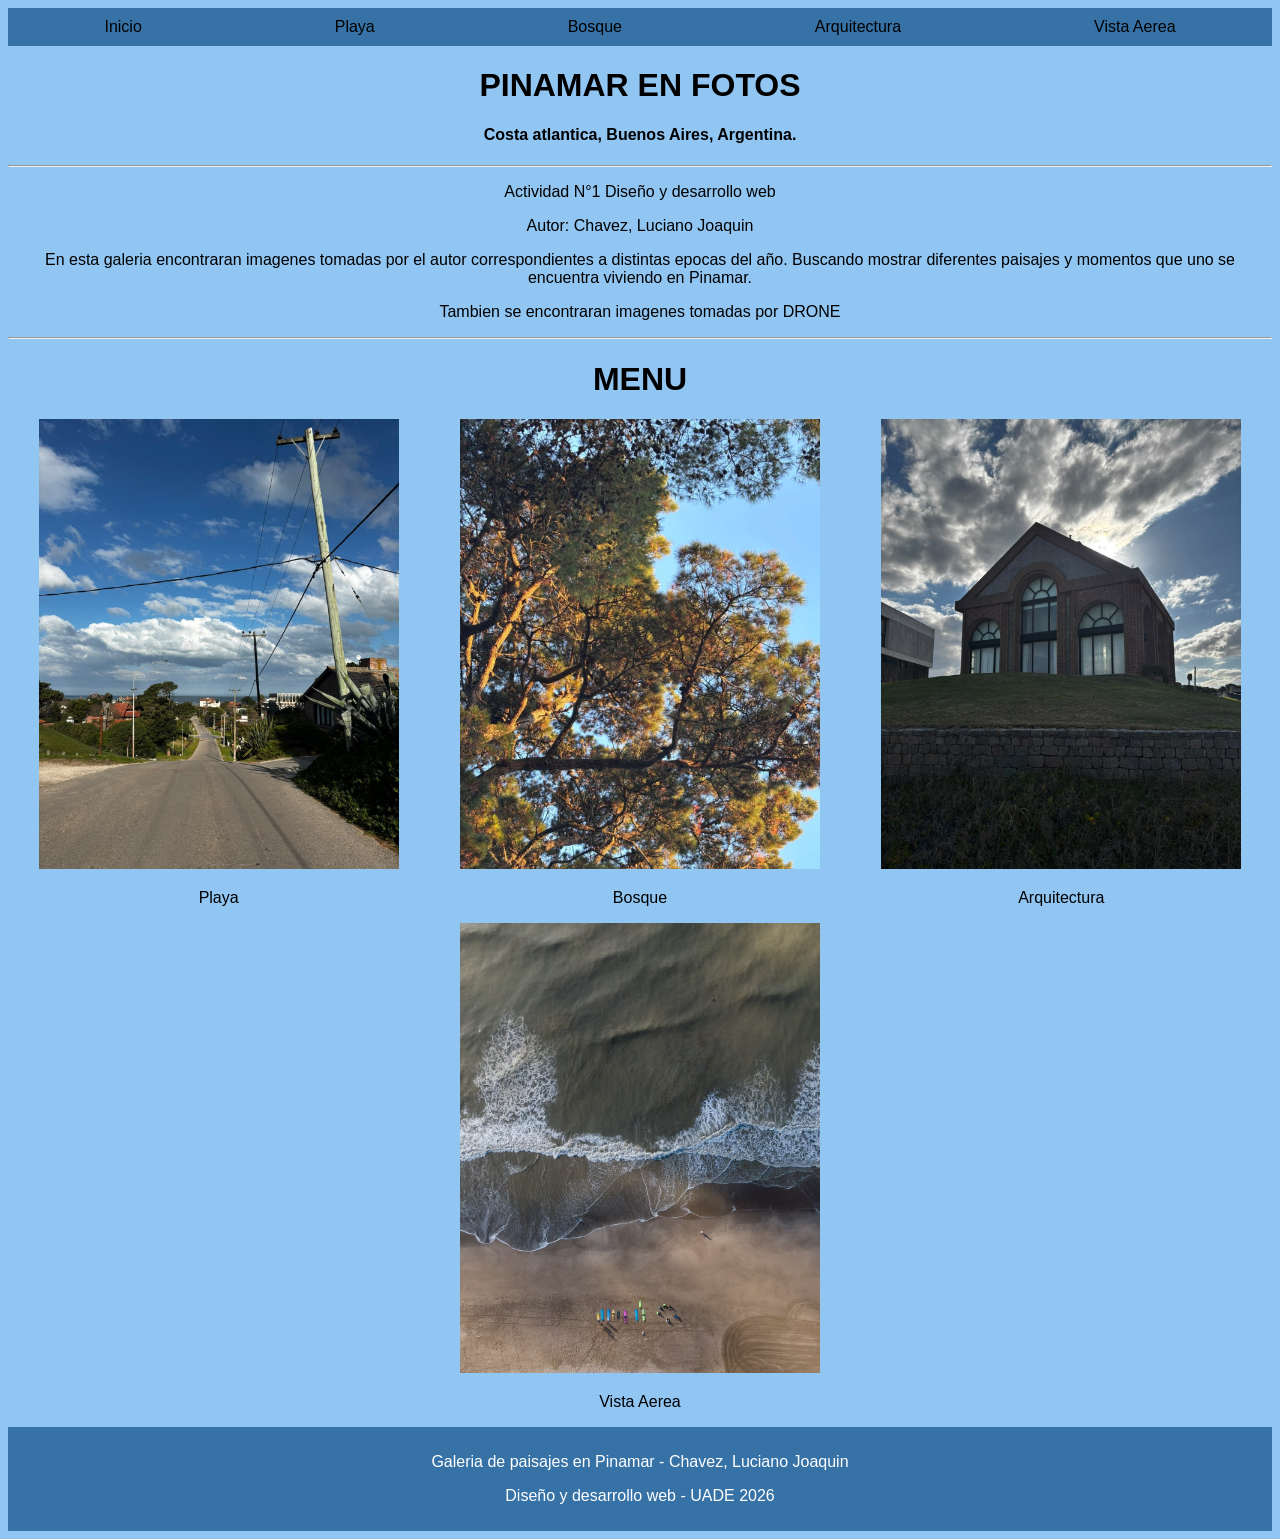
<file: index.html>
<!DOCTYPE html>
<html lang="en">
<head>
    <meta charset="UTF-8">
    <meta name="viewport" content="width=device-width, initial-scale=1.0">
    <title>PINAMAR EN FOTOS</title>
        <meta author="Chavez, Luciano Joaquin"> 
    <link rel="stylesheet" href="estilos.css">
</head>
<body>
       <nav id="menu">
            <a href="#menu">Inicio</a>
            <a href="paginas/Playa.html">Playa</a>
            <a href="paginas/Bosque.html">Bosque</a>
            <a href="paginas/Arquitectura.html">Arquitectura</a>
            <a href="paginas/Vista_Aerea.html">Vista Aerea</a>
        </nav>
    <header>
        
        <h1>PINAMAR EN FOTOS</h1>
            <h4>Costa atlantica, Buenos Aires, Argentina.</h4>
        <hr>
        <div class="Contenedordescripcion"> 
            <p>Actividad N°1 Diseño y desarrollo web</p>
            <p>Autor: Chavez, Luciano Joaquin</p>
            <p>En esta galeria encontraran imagenes tomadas por el autor correspondientes a distintas epocas del año. Buscando mostrar diferentes paisajes y momentos que uno se encuentra viviendo en Pinamar.</p>
            <p>Tambien se encontraran imagenes tomadas por DRONE</p>
        </div>
       
        <hr>
        
    </header>
    <main>
        <h1>MENU</h1>
        <nav id="Contenedormenu">
            <div class="fotos_menu">
                <a href="paginas/Playa.html" target="_blank"><img id="playa"src="fotos/tanqueplaya.jpeg" alt="Playa"><p>Playa</p></a>
            </div>
            <div class="fotos_menu">
                <a href="paginas/Bosque.html" id="bosque" target="_blank"><img src="fotos/ramascielo.jpeg" alt="Bosque"><p>Bosque</p></a>
            </div>
            <div class="fotos_menu">
                <a href="paginas/Arquitectura.html" id="arquitectura" target="_blank"><img src="fotos/iglesiaplaya.jpeg" alt="Arquitectura" ><p>Arquitectura</p></a>
            </div>
            <div class="fotos_menu">
                <a href="paginas/Vista_Aerea.html" id="vista_aerea" target="_blank"><img src="fotos/aereaV.jpg" alt="Vista Aerea" ><p>Vista Aerea</p></a>
            </div>
        </nav>
    </main>
</body>
<footer>
    <p>Galeria de paisajes en Pinamar - Chavez, Luciano Joaquin</p>
    <p>Diseño y desarrollo web - UADE 2026</p>
</footer>
</html>
</file>
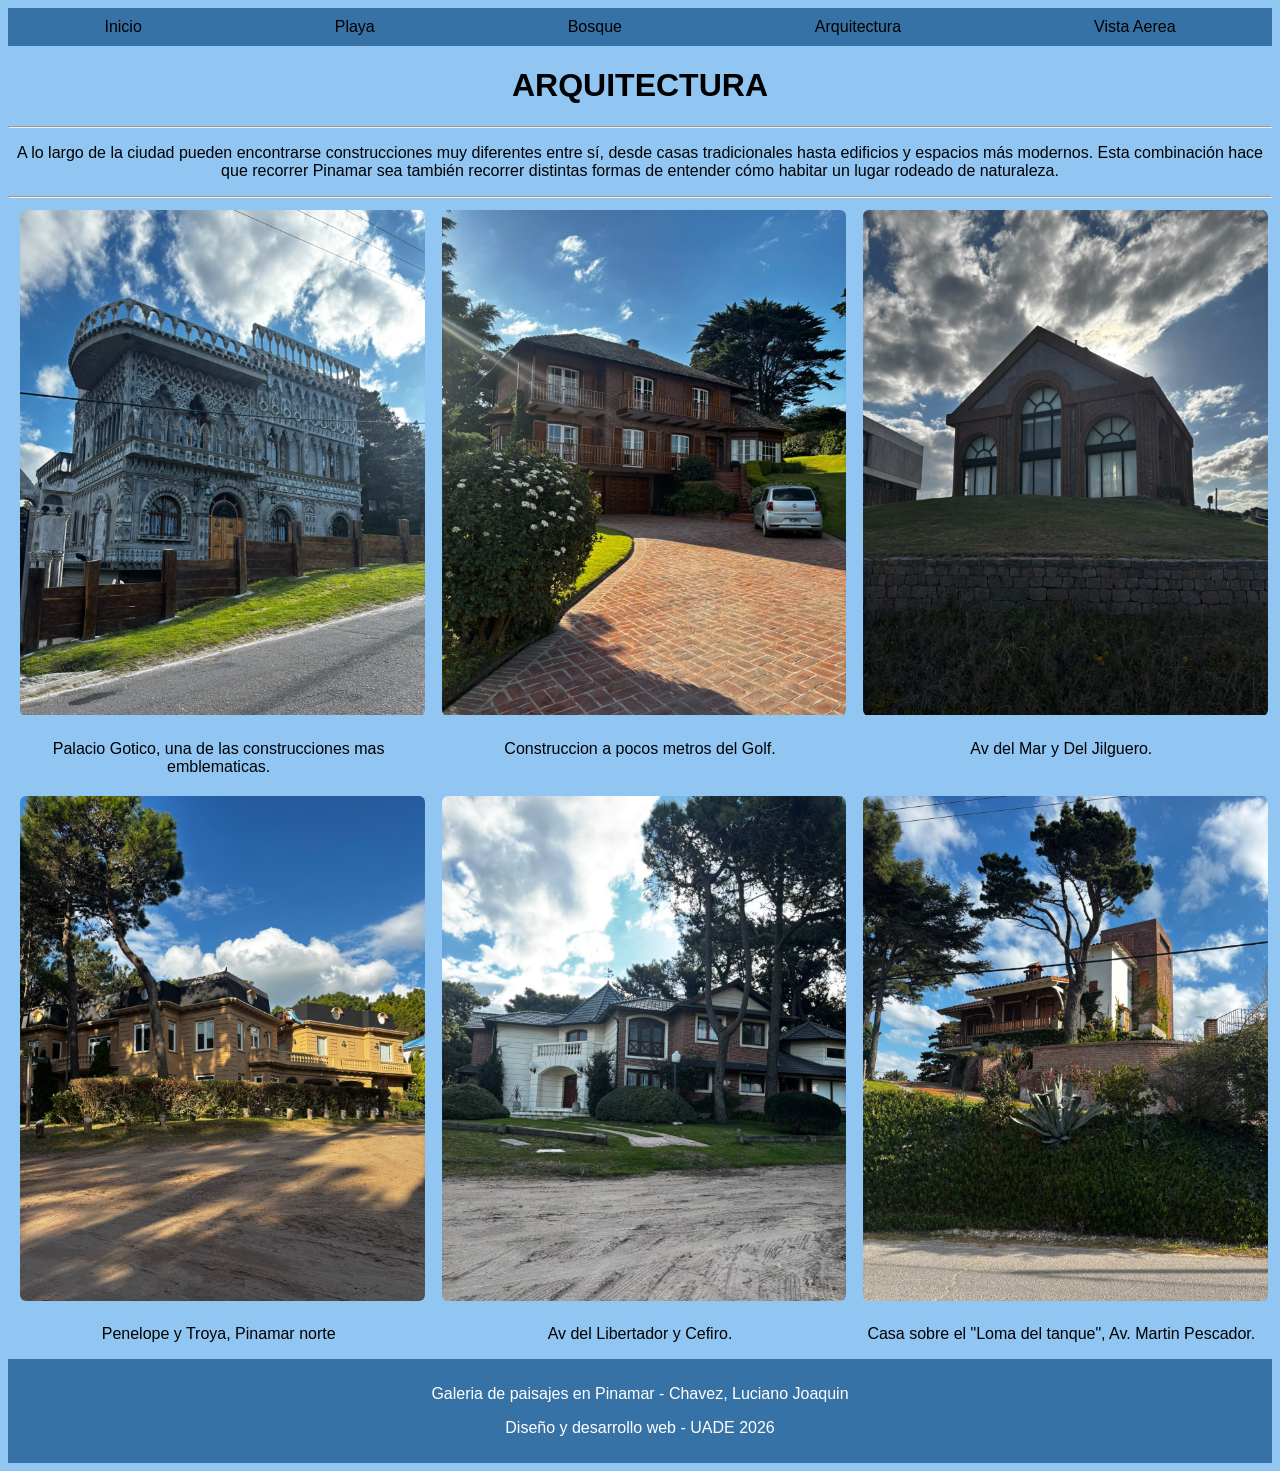
<file: paginas/Arquitectura.html>
<!DOCTYPE html>
<html lang="en">
<head>
    <meta charset="UTF-8">
    <meta name="viewport" content="width=device-width, initial-scale=1.0">
    <title>ARQUITECTURA</title>
         <meta author="Chavez, Luciano Joaquin">    
    <link rel="stylesheet" href="../estilos.css">
</head>
<body>
        <nav id="menu">
            <a href="../index.html">Inicio</a>
            <a href="Playa.html">Playa</a>
            <a href="Bosque.html">Bosque</a>
            <a href="Arquitectura.html">Arquitectura</a>
            <a href="Vista_Aerea.html">Vista Aerea</a>
        </nav>
    <header>
        <h1>ARQUITECTURA</h1>
        <hr>
        <p>A lo largo de la ciudad pueden encontrarse construcciones muy diferentes entre sí, desde casas tradicionales hasta edificios y espacios más modernos. Esta combinación hace que recorrer Pinamar sea también recorrer distintas formas de entender cómo habitar un lugar rodeado de naturaleza.</p>
        <hr>
        
    </header>
    <main>
        <div id="Contenedormenu">
            <div class="contenedorarq">
                <img src="../fotos/gotica.jpeg" class="Imagenesv" alt="Palacio Gotico">
                <p>Palacio Gotico, una de las construcciones mas emblematicas.</p>
            </div>
            <div class="contenedorarq">
                <img src="../fotos/casagolf2.jpeg" class="Imagenesv" alt="Casa Golf 2">
                <p>Construccion a pocos metros del Golf.</p>
            </div>  
            <div class="contenedorarq">
                <img src="../fotos/iglesiaplaya.jpeg" class="Imagenesv" alt="Iglesia Playa"> 
                <p>Av del Mar y Del Jilguero.</p>
            </div>
            <div class="contenedorarq">
                <img src="../fotos/olimpocasa.jpeg" class="Imagenesv" alt="Olimpo Casa">
                <p>Penelope y Troya, Pinamar norte</p>
            </div>
            <div class="contenedorarq">
                <img src="../fotos/libertadorcasa.jpeg" class="Imagenesv" alt="Olimpo Casa 2">
                <p>Av del Libertador y Cefiro.</p>
            </div>
            <div class="contenedorarq">
                <img src="../fotos/casatanque.jpeg" class="Imagenesv" alt="Casa Tanque">
                <p>Casa sobre el "Loma del tanque",  Av. Martin Pescador.</p>
        </div>
    </main>
    
</body>
<footer>
    <p>Galeria de paisajes en Pinamar - Chavez, Luciano Joaquin</p>
    <p>Diseño y desarrollo web - UADE 2026</p>
</footer>
</html>
</file>
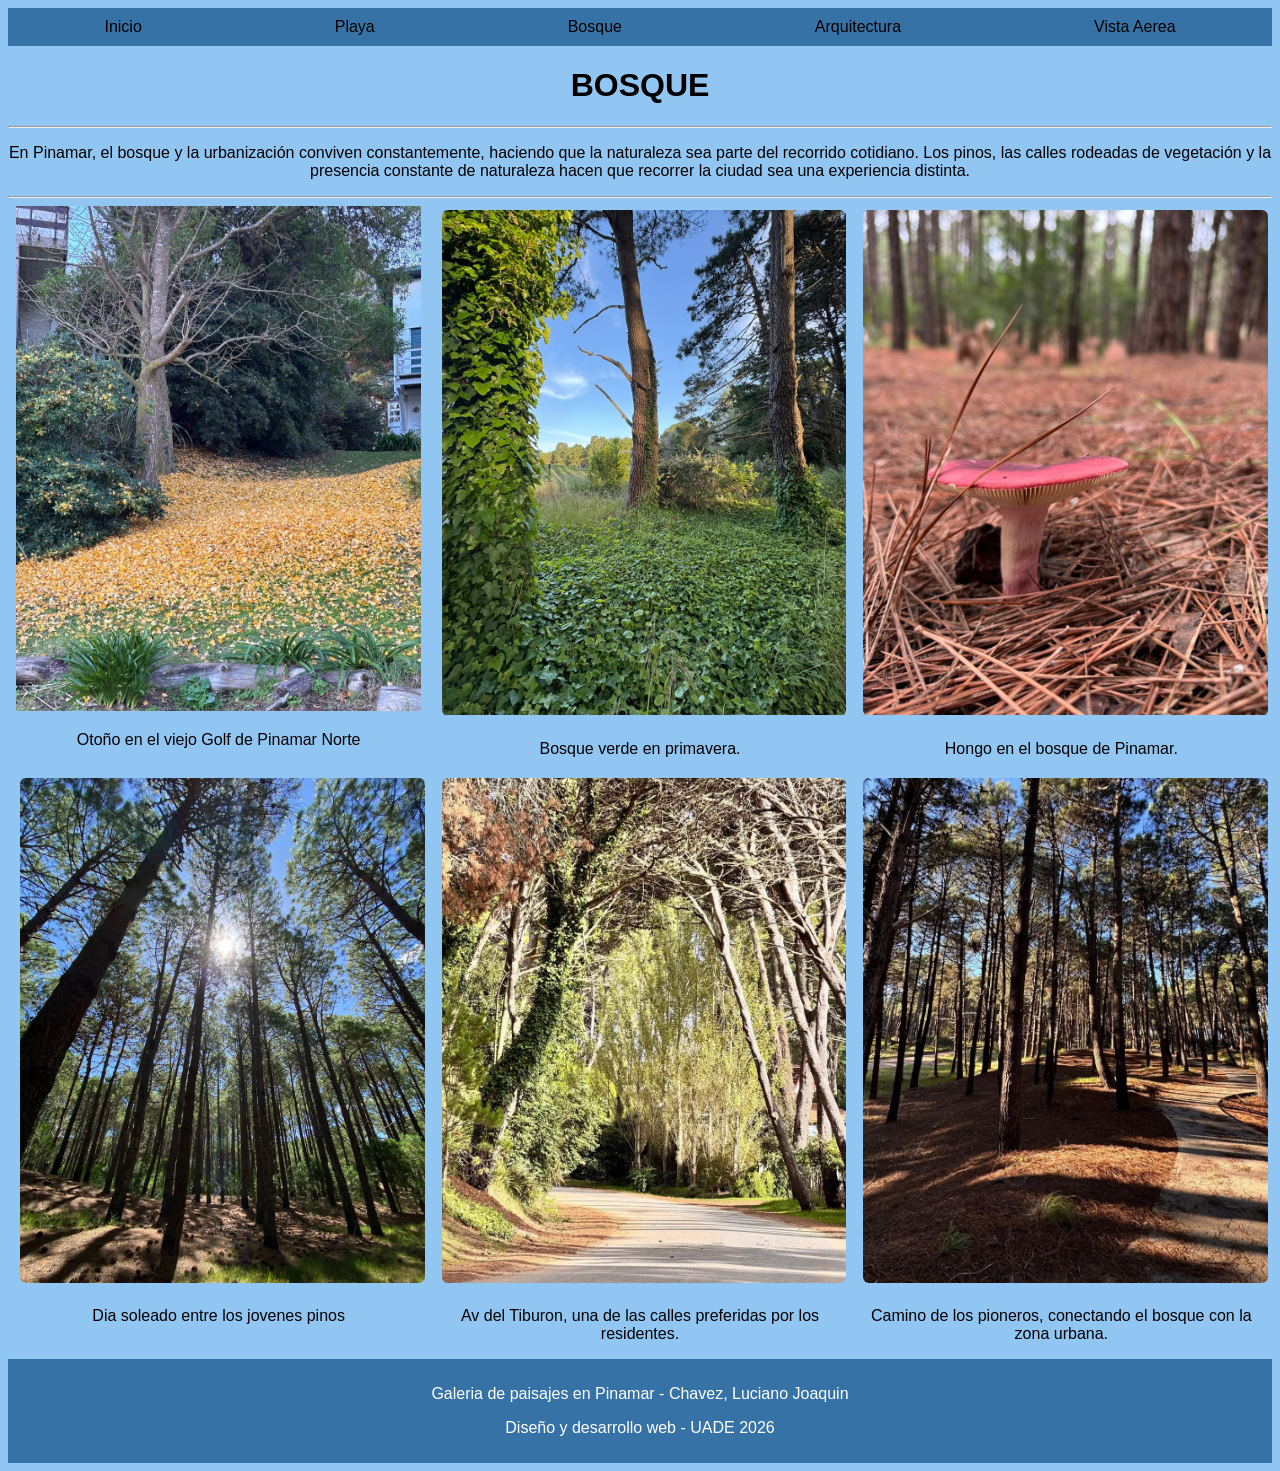
<file: paginas/Bosque.html>
<!DOCTYPE html>
<html lang="en">
<head>
    <meta charset="UTF-8">
    <meta name="viewport" content="width=device-width, initial-scale=1.0">
    <title>BOSQUE</title>
         <meta author="Chavez, Luciano Joaquin">    
    <link rel="stylesheet" href="../estilos.css">
</head>
<body>
        <nav id="menu">
            <a href="../index.html">Inicio</a>
            <a href="Playa.html">Playa</a>
            <a href="Bosque.html">Bosque</a>
            <a href="Arquitectura.html">Arquitectura</a>
            <a href="Vista_Aerea.html">Vista Aerea</a>
        </nav>
    <header>
        <h1>BOSQUE</h1>
        <hr>
        <p>En Pinamar, el bosque y la urbanización conviven constantemente, haciendo que la naturaleza sea parte del recorrido cotidiano. Los pinos, las calles rodeadas de vegetación y la presencia constante de naturaleza hacen que recorrer la ciudad sea una experiencia distinta.</p>
        <hr>
        
      </header>
    <main>
        <div id="Contenedormenu">   
            <div class="contenedorarq">
                <img src="../fotos/hojasgolf.jpeg"alt="hojas golf">
                <p>Otoño en el viejo Golf de Pinamar Norte</p>
            </div>
            <div class="contenedorarq">
                <IMG src="../fotos/bosqueverde.jpeg" class="Imagenesv" alt="bosque verde">
                <p>Bosque verde en primavera.</p>
            </div>
            <div class="contenedorarq">
                <img src="../fotos/hongo.jpeg" class="Imagenesv" alt="hongo"> 
                <p>Hongo en el bosque de Pinamar.</p>
            </div>
            <div class="contenedorarq">
                <img src="../fotos/arboles.jpeg" class="Imagenesv" alt="bosque2">
                <p>Dia soleado entre los jovenes pinos</p>
            </div>
            <div class="contenedorarq">    
                <img src="../fotos/tiburon.jpeg" class="Imagenesv" alt="bosque3"> 
                <p>Av del Tiburon, una de las calles preferidas por los residentes.</p>
            </div>
            <div class="contenedorarq">    
                <img src="../fotos/caminopioneros.jpeg" class="Imagenesv" alt="caminopioneros">
                <p>Camino de los pioneros, conectando el bosque con la zona urbana.</p>
            </div>
        </div>
    </main>
    
</body>
<footer>
    <p>Galeria de paisajes en Pinamar - Chavez, Luciano Joaquin</p>
    <p>Diseño y desarrollo web - UADE 2026</p>
</footer>
</html>
</file>
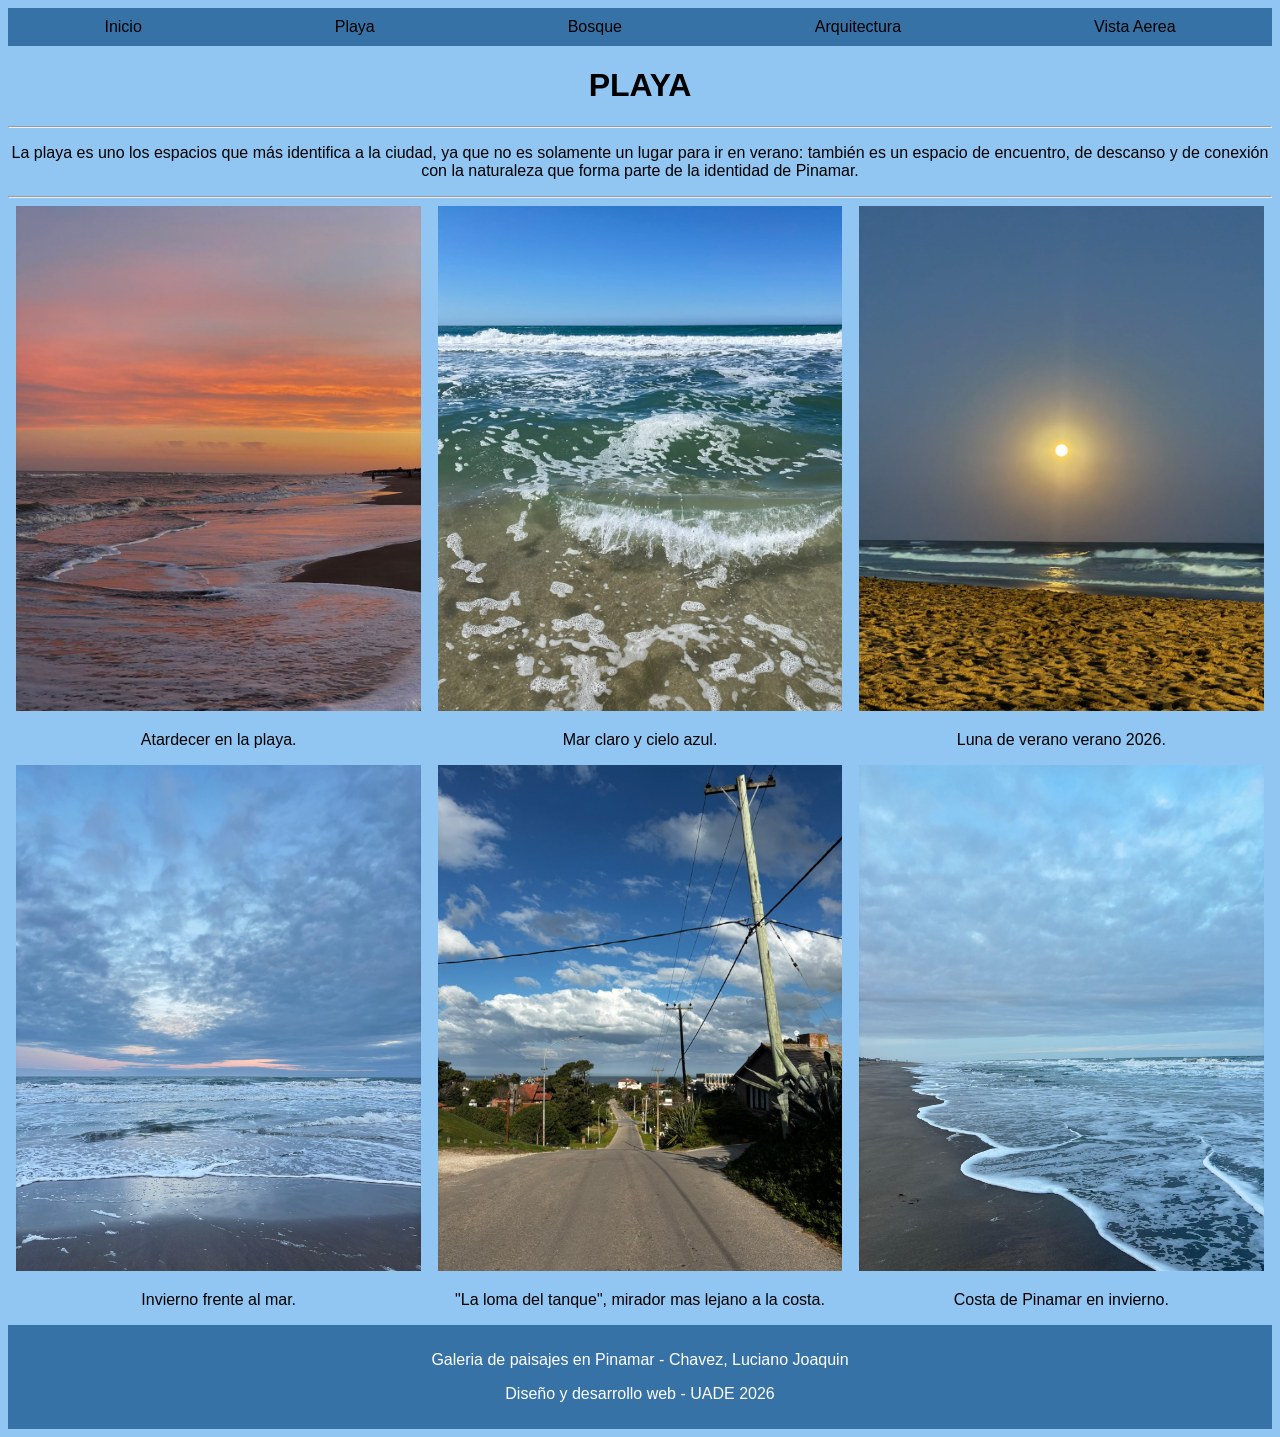
<file: paginas/Playa.html>
<!DOCTYPE html>
<html lang="en">
<head>
    <meta charset="UTF-8">
    <meta name="viewport" content="width=device-width, initial-scale=1.0">
    <title>PLAYA</title>
         <meta author="Chavez, Luciano Joaquin">    
    <link rel="stylesheet" href="../estilos.css">

</head>
<body>
        <nav id="menu">
            <a href="../index.html">Inicio</a>
            <a href="Playa.html">Playa</a>
            <a href="Bosque.html">Bosque</a>
            <a href="Arquitectura.html">Arquitectura</a>
            <a href="Vista_Aerea.html">Vista Aerea</a>
        </nav>
    <header>
        <h1>PLAYA</h1>
        <hr>
        <p>La playa es uno los espacios que más identifica a la ciudad, ya que no es solamente un lugar para ir en verano: también es un espacio de encuentro, de descanso y de conexión con la naturaleza que forma parte de la identidad de Pinamar.</p>
        <hr>
        
    </header>
    <main>
        <div id="Contenedormenu">
            <div class="contenedorarq">  
                <img src="../fotos/atardecer.jpeg"  alt="atardecer">
                <p>Atardecer en la playa.</p>
            </div>
            <div class="contenedorarq">
                <img src="../fotos/marclaro.jpeg"  alt="mar claro">
                <p>Mar claro y cielo azul.</p>
            </div>
            <div class="contenedorarq">
                <img src="../fotos/lunaverano.jpeg " alt="luna verano">
                <p>Luna de verano verano 2026.</p>
            </div>
            <div class="contenedorarq">
                <img src="../fotos/invfrente.jpeg  " alt="inv frente">
                <p>Invierno frente al mar.</p>
            </div>
            <div class="contenedorarq">
                <img src="../fotos/tanqueplaya.jpeg" alt="tanque playa">
                <p>"La loma del tanque", mirador mas lejano a la costa.</p>
            </div>
            <div class="contenedorarq">
                <img src="../fotos/costainv2.jpeg" alt="costa invierno">
                <p>Costa de Pinamar en invierno.</p>
            </div>
        </div>
    </main>
    
</body>
<footer>
    <p>Galeria de paisajes en Pinamar - Chavez, Luciano Joaquin</p>
    <p>Diseño y desarrollo web - UADE 2026</p>
</footer>
</html>
</file>
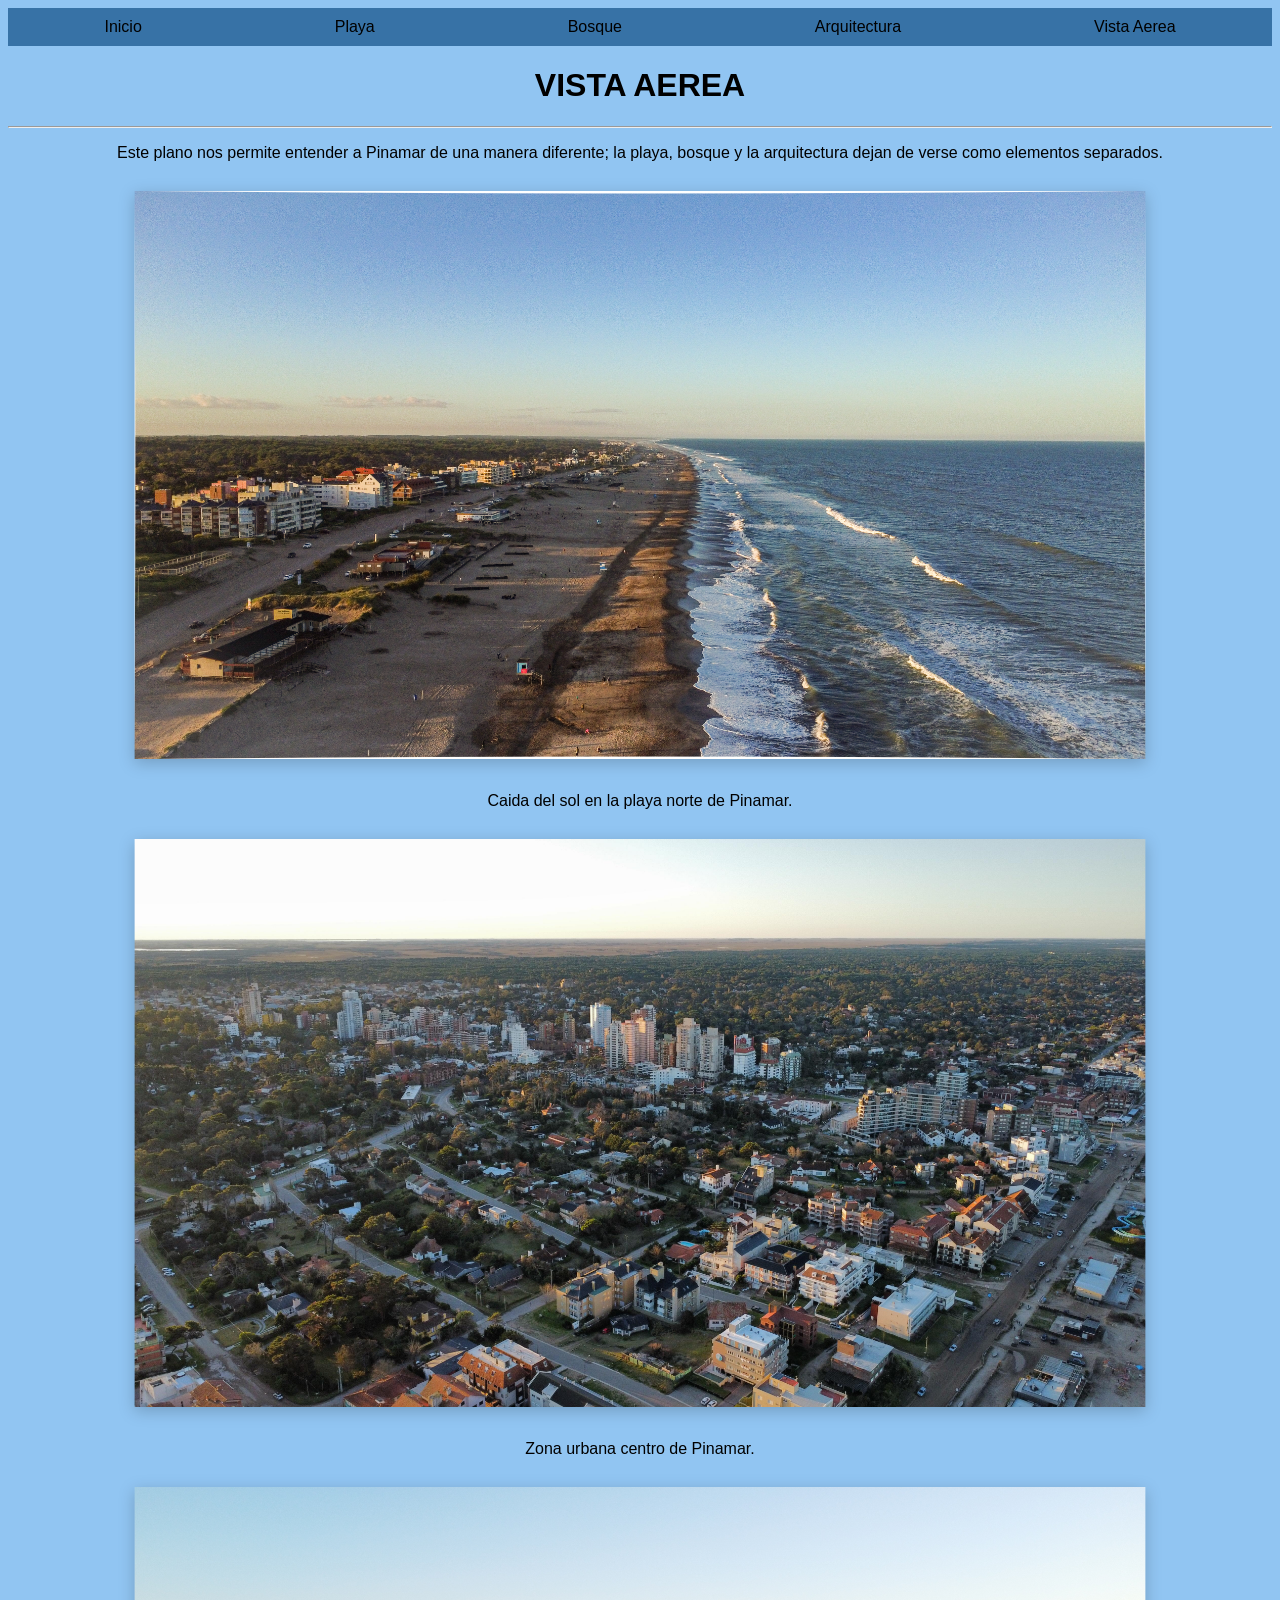
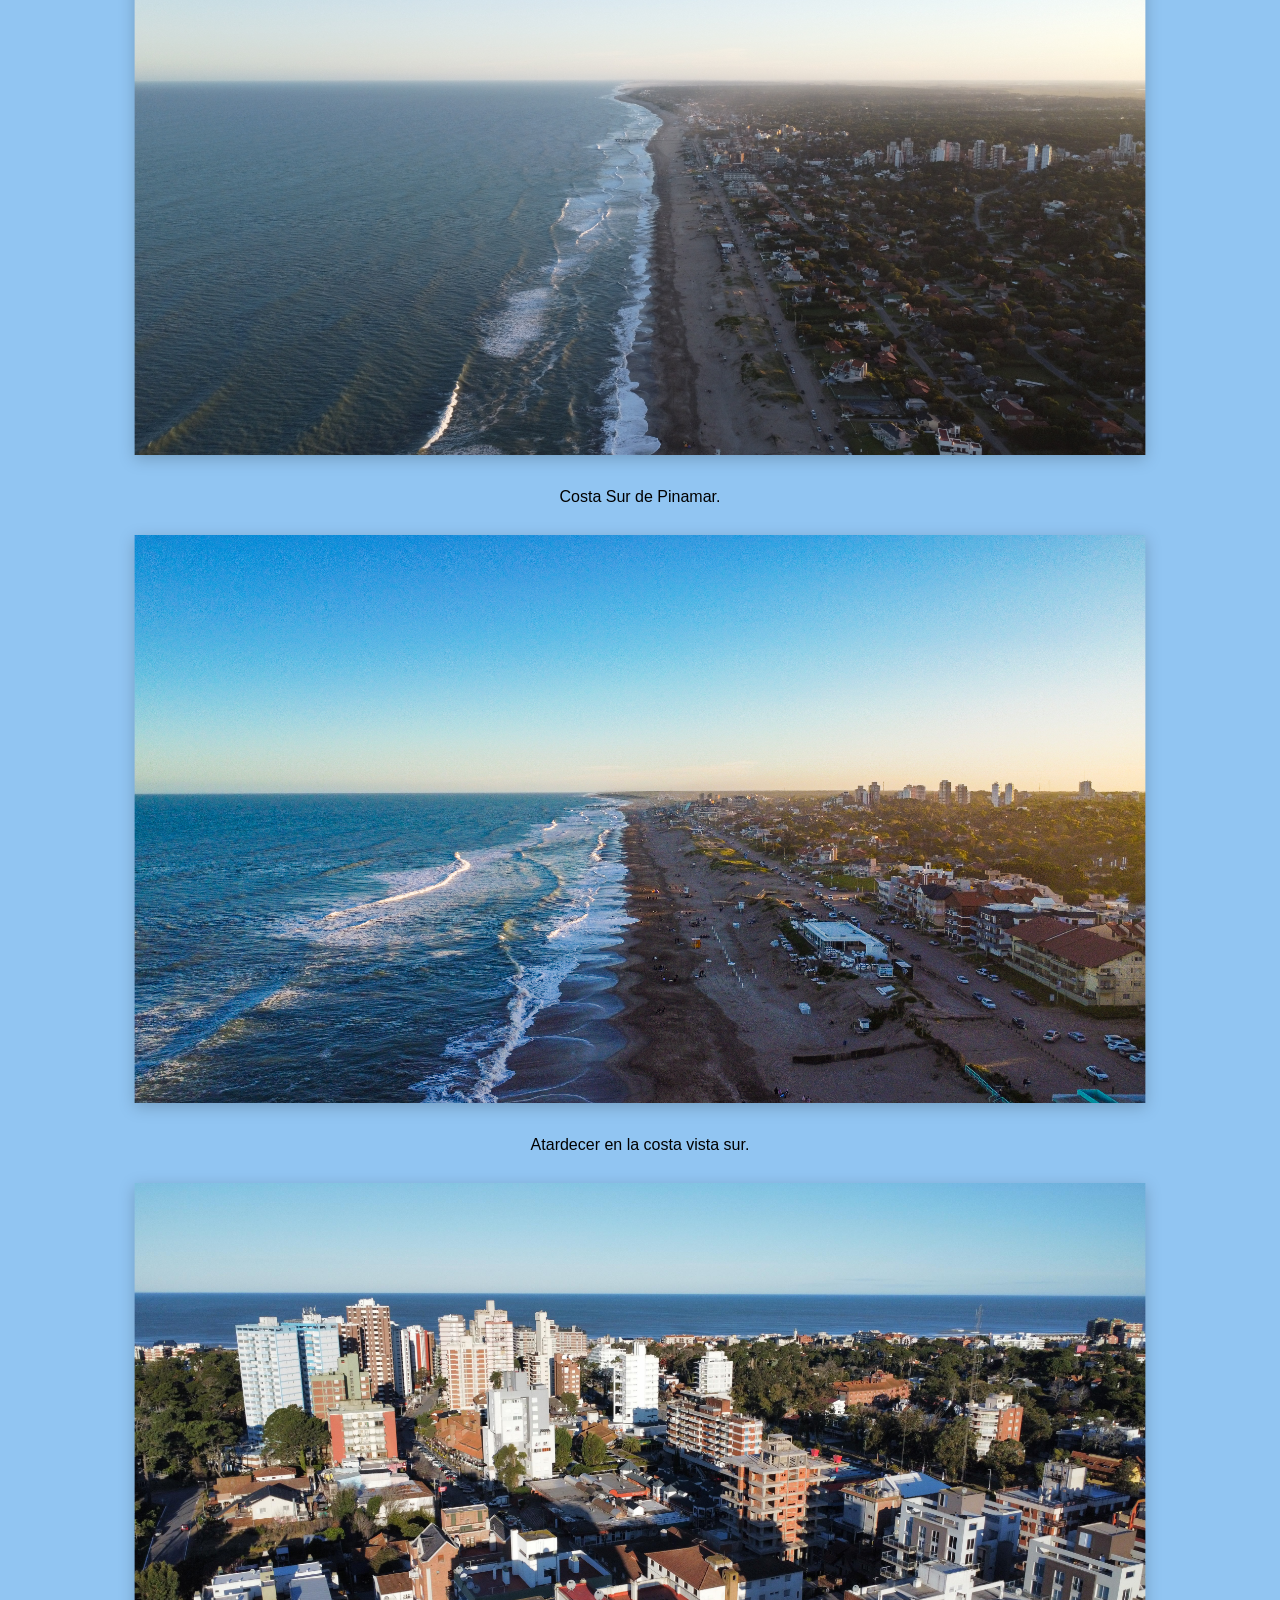
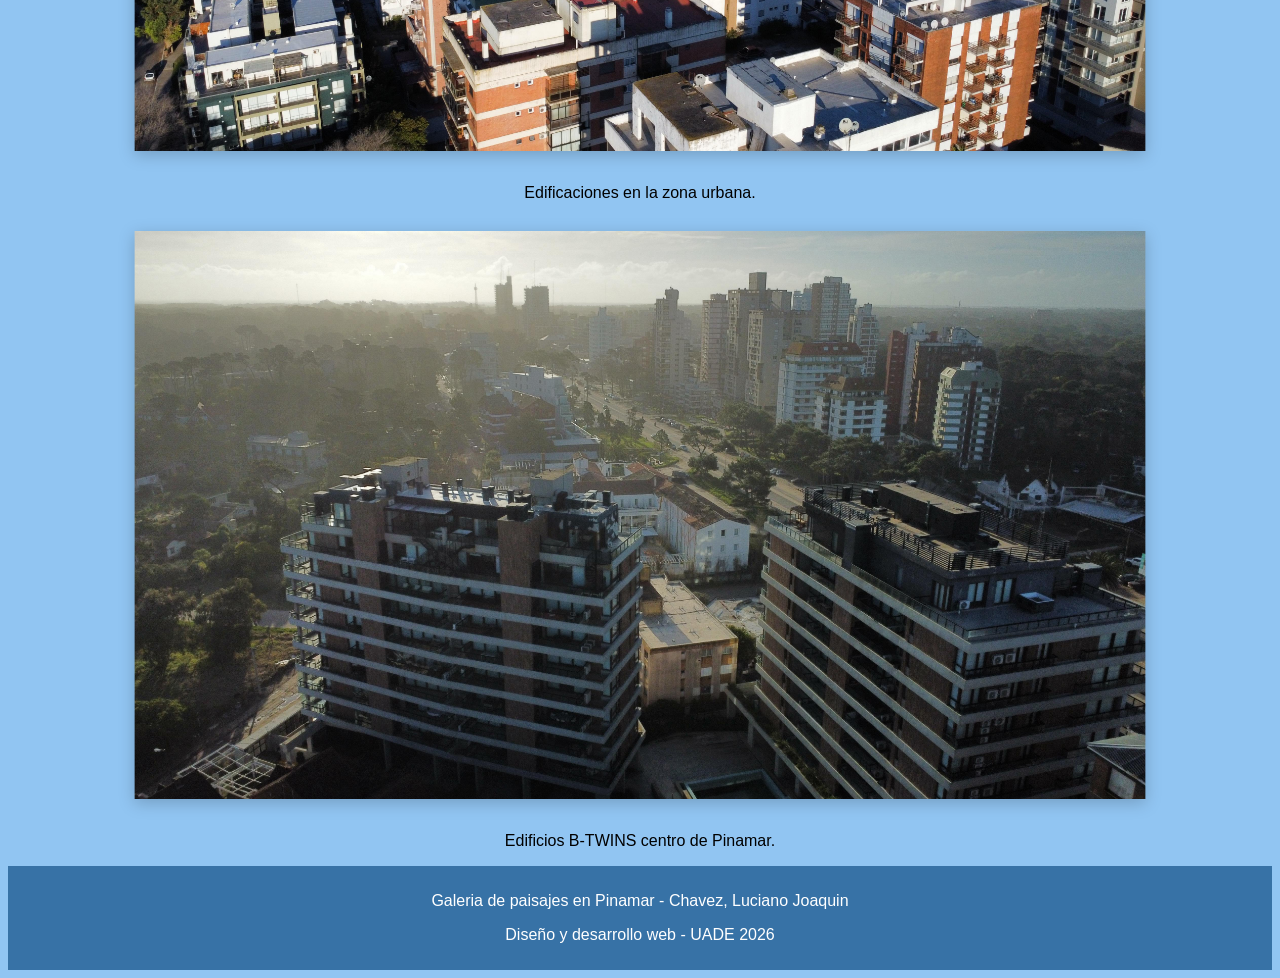
<file: paginas/Vista_Aerea.html>
<!DOCTYPE html>
<html lang="en">
<head>
    <meta charset="UTF-8">
    <meta name="viewport" content="width=device-width, initial-scale=1.0">
    <title>VISTA AEREA</title>
         <meta author="Chavez, Luciano Joaquin">    
    <link rel="stylesheet" href="../estilos.css">
</head>
<body>
        <nav id="menu">
            <a href="../index.html">Inicio</a>
            <a href="Playa.html">Playa</a>
            <a href="Bosque.html">Bosque</a>
            <a href="Arquitectura.html">Arquitectura</a>
            <a href="Vista_Aerea.html">Vista Aerea</a>
        </nav>
    <header>
        <h1>VISTA AEREA</h1>
        <hr>
        <p>Este plano nos permite entender a Pinamar de una manera diferente; la playa, bosque y la arquitectura dejan de verse como elementos separados.</p>
    
        
    </header>
    <main>
        <div>
            <img src="../fotos/aereasolnorte.jpg"class="Imagenesh" alt="aereasolnorte">
                <p>Caida del sol en la playa norte de Pinamar.</p>
            <IMG src="../fotos/aerecentro.jpeg"class="Imagenesh" alt="aerecentro">
            <p>Zona urbana centro de Pinamar.</p>
            <img src="../fotos/aereanorte.JPG" class="Imagenesh" alt="aereanorte">
            <p>Costa Sur de Pinamar.</p> 
            <img src="../fotos/areasolsur.jpg" class="Imagenesh" alt="aereasolsur">
            </p>Atardecer en la costa vista sur.</p>
            <img src="../fotos/centro2.jpeg" class="Imagenesh" alt="aereacentro">
            <p>Edificaciones en la zona urbana.</p>            
            <img src="../fotos/edificio.jpeg" class="Imagenesh" alt="aereaedificio">
            <p>Edificios B-TWINS centro de Pinamar.</p>
        </div>
    </main>
    
</body>
<footer>
    <p>Galeria de paisajes en Pinamar - Chavez, Luciano Joaquin</p>
    <p>Diseño y desarrollo web - UADE 2026</p>
</footer>
</html>
</file>
<file: estilos.css>
.Imagenes {width: 25%;}
#Portada {width: 50%;}
h1 {text-align: center;}
a {text-decoration: none;
   color: #000000;}
body{background-color: #91c5f2;
     justify-content: center;
     font-family: Arial, Helvetica, sans-serif;
     text-align: center;
     color: #000000;}
li {list-style: none;}

.Imagenesv{width: 40%;
     height: auto;
     padding: 1%;
     border-radius: 10px;}

.Imagenesh {width: 80%;
     height: auto;  
     padding: 1%;
     border-radius: 10px;
     filter: drop-shadow(0 4px 8px rgba(0, 0, 0, 0.2));}

header {background-color: #91c5f2;}
#menu {display: flex;
       justify-content: space-around;
       position: sticky;
       top:0%;
       background-color: #3772a6;
       padding: 10px 0;
     z-index: 1000;}
#Contenedormenu {display: flex;
             justify-content: space-around;
             align-content: center;
             flex-wrap: wrap;}
.fotos_menu {flex-basis: 24%;
          align-content: center;}

.fotos_menu img { width: 100%;
               min-width: 360px;}  

.contenedorarq {flex-basis: 32%;
               }
.contenedorarq img { width: 100%;
               min-width: 400px;
               }
footer {background-color: #3772a6;
        color: #ffffff;
        text-align: center;
        padding: 10px 0;
        position: relative;
        bottom: 0;
        width: 100%;}
</file>
